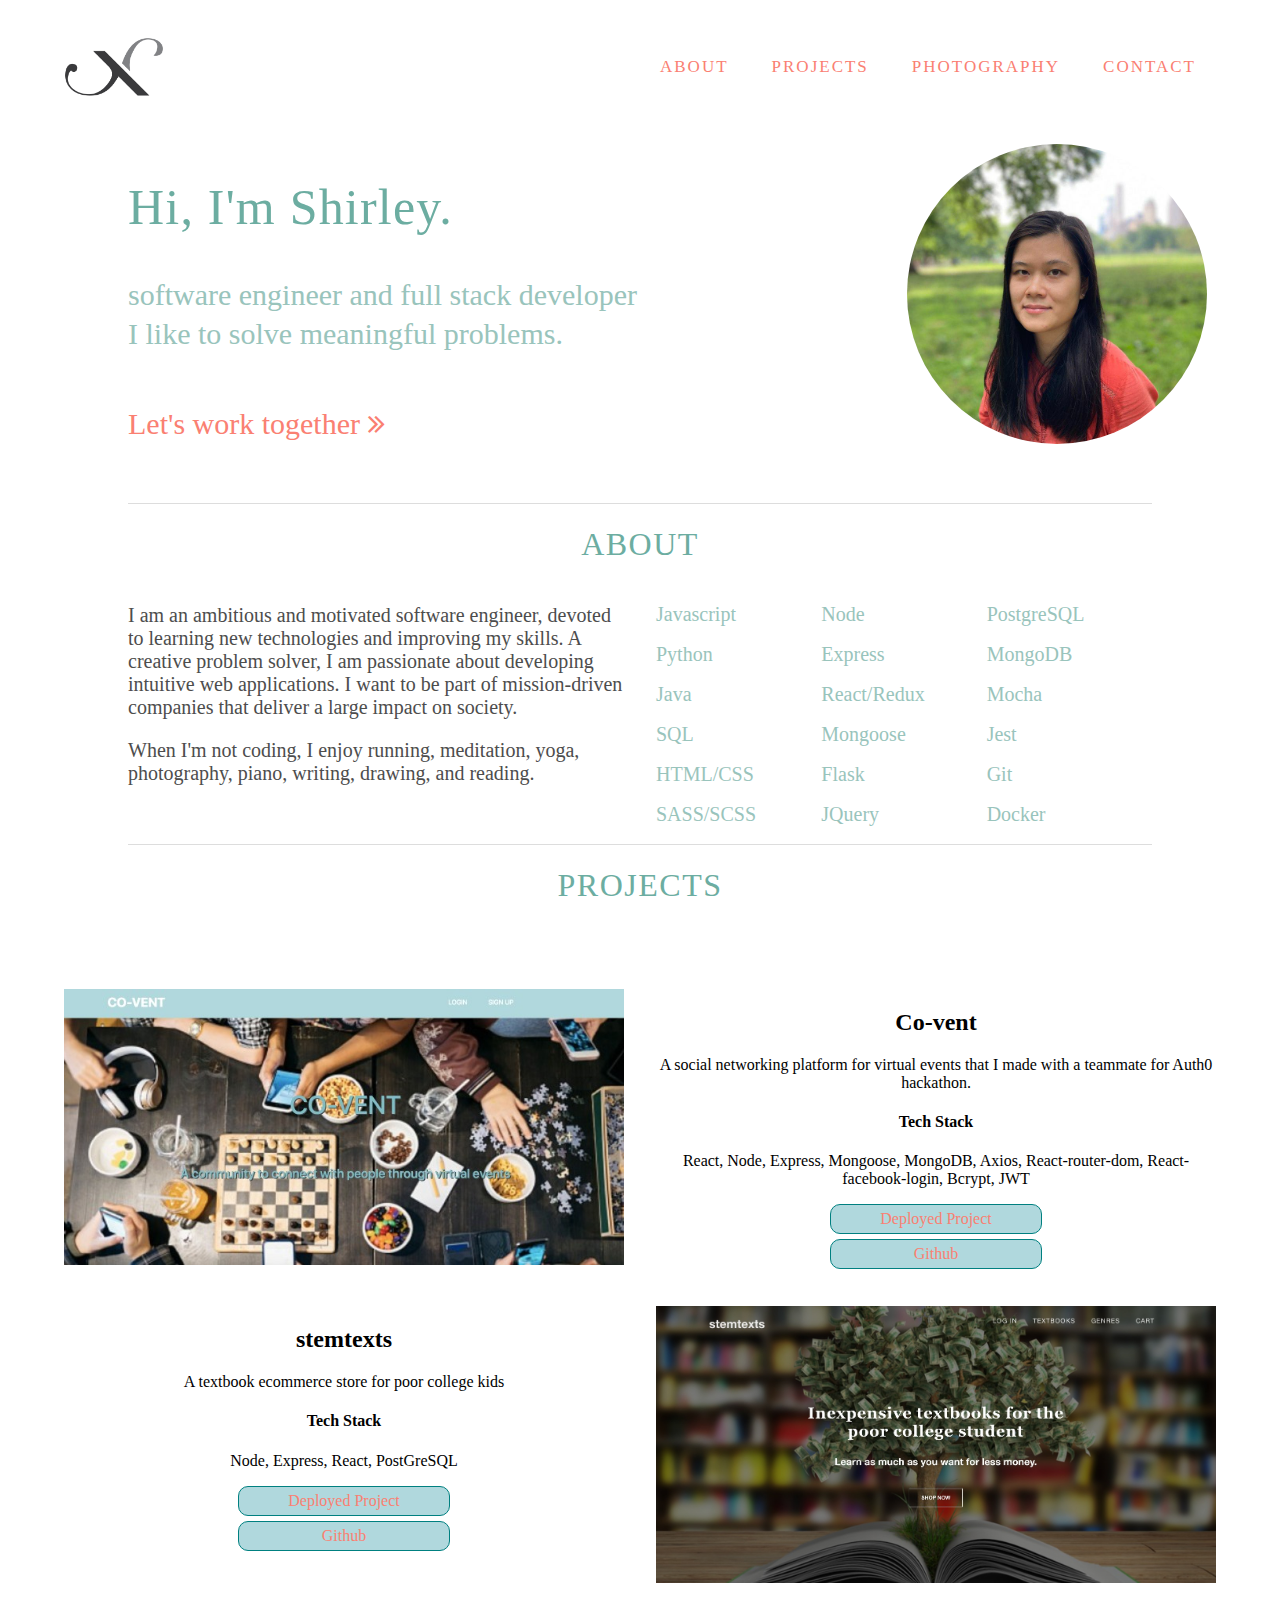
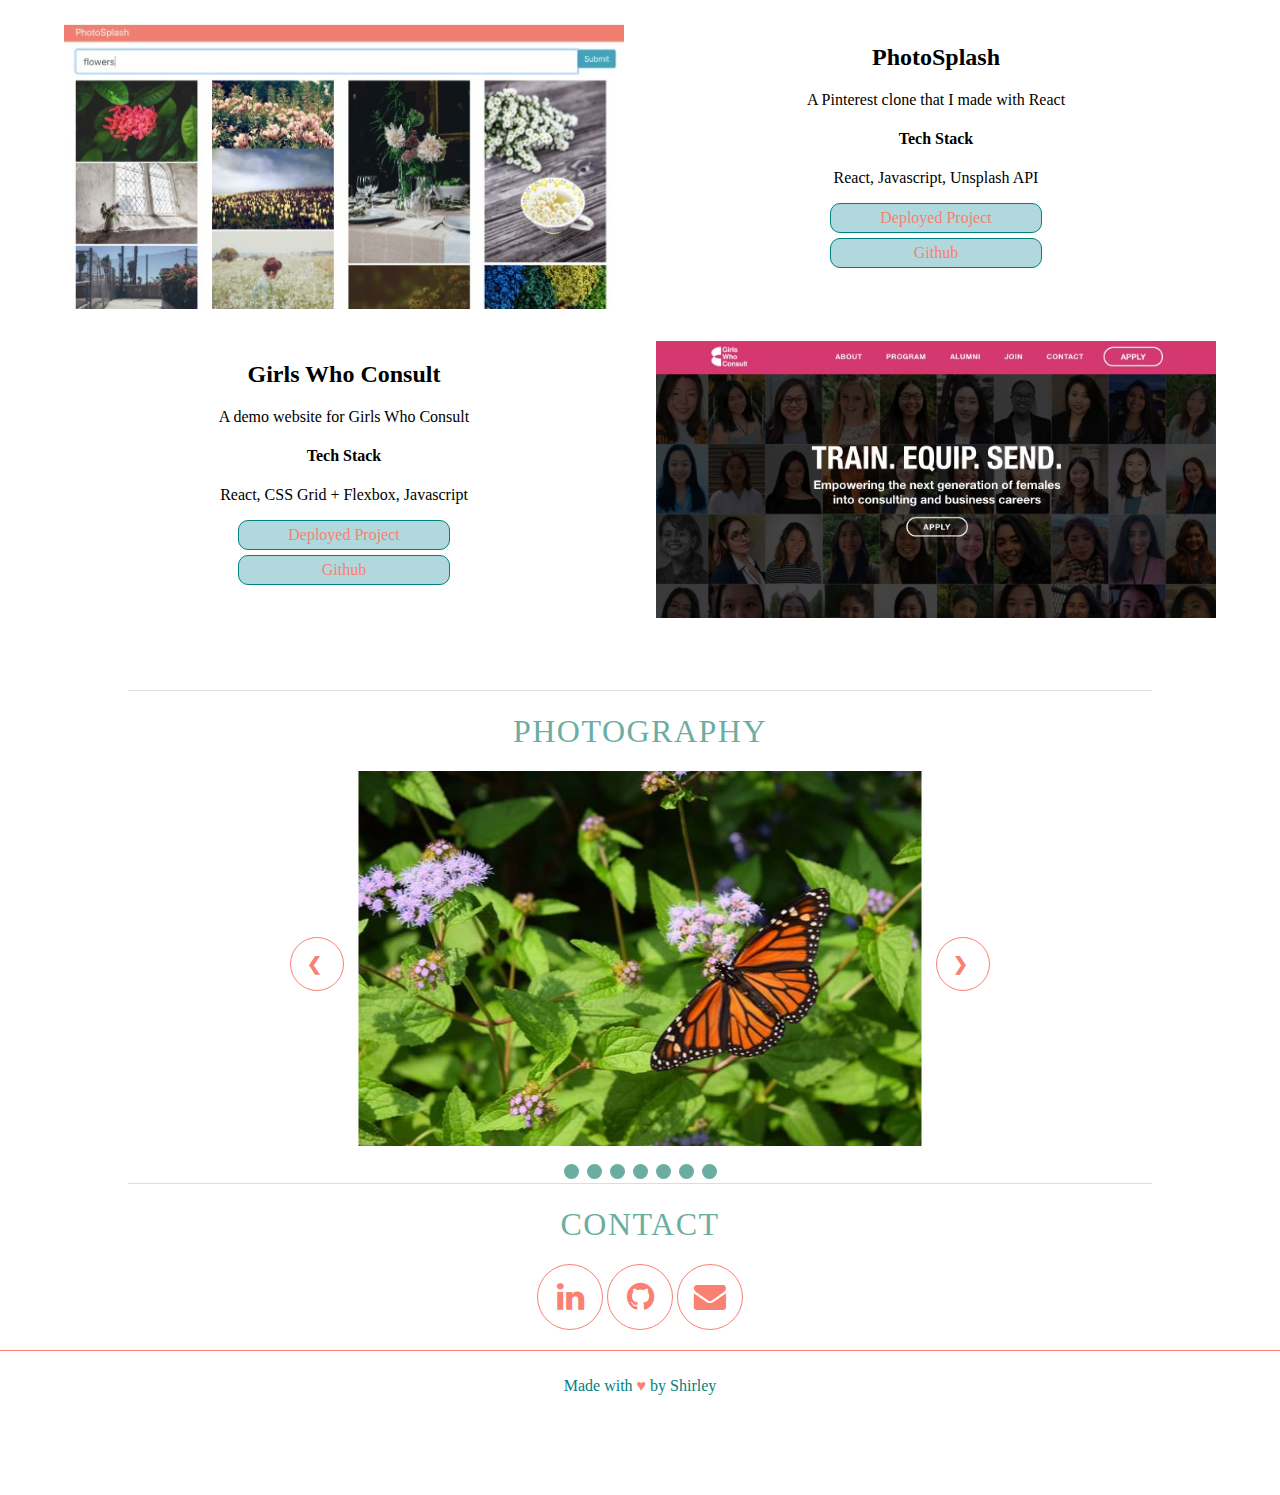
<file: index.html>
<html lang="en">
<head>
  <meta charset="UTF-8">
  <meta http-equiv="X-UA-Compatible" content="IE=edge">
  <meta name="viewport" content="width=device-width, initial-scale=1.0">
  <title>Shirley Xu</title>
  <link rel="stylesheet" href="style.css" />
    <link
      rel="stylesheet"
      href="https://cdnjs.cloudflare.com/ajax/libs/font-awesome/4.7.0/css/font-awesome.min.css"
    />

    <link rel="shortchut icon" href="img/favicon.ico" />
</head>
<body>
  <nav class="topnav">
    <img src="img/sx_logo.png" class="logo active" alt="logo"/>
    <ul class="menu" id="myLinks">
      <li class="item"><a href="#about"> About </a> </li>
      <li class="item"><a href="#projects"> Projects </a> </li>
      <li class="item"><a href="#photos"> Photography</a> </li>
      <li class="item"><a href="#contact"> Contact </a> </li>
      
    </ul>
    <a href="javascript:void(0);" class="icon" onclick="myFunction()">
      <i class="fa fa-bars"></i>
    </a>

  </nav>

  <section class="header">
    <div class="header-grid">
      <div class="header-grid-1">
        <h1 class="animated fadeIn">Hi, I'm Shirley.</h1>
        <h4 class="animated2 fadeIn">software engineer and full stack developer <br/> I like to solve meaningful problems.</h4>
      

        <h4 class="animated2 fadeIn salmon">Let's work together <a href="#contact"><i class="fa fa-angle-double-right"></i></a> </h4>
      </div>
      <div class="header-grid-2">
       <img class="profile-img" src="img/sxu2.jpeg" alt="profile" />
      </div>
    </div>


  </section>
  <hr />

  <section id="about">
    <h1 class="heading">About</h1>
    <div class="about-grid">

      <div class="about-grid-1">
        <p> I am an ambitious and motivated software engineer, devoted to learning new technologies and improving my skills. A creative problem solver, I am passionate about developing intuitive web applications. I want to be part of mission-driven companies that deliver a large impact on society.
          
        </p>
         <p>When I'm not coding, I enjoy running, meditation, yoga, photography, piano, writing, drawing, and reading.</p>
      </div>
      <div class="about-grid-2">
        <div class="about-grid-3">
          <p>Javascript</p>
          <p>Python</p>
          <p>Java</p>
          <p>SQL</p>
          <p>HTML/CSS</p>
          <p>SASS/SCSS</p>

        </div>
        <div class="about-grid-4">
          <p>Node</p>
          <p>Express</p>
          <p>React/Redux</p>
          <p>Mongoose</p>
          <p>Flask</p>
          <p>JQuery</p>

        </div>
        <div class="about-grid-5">
          <p>PostgreSQL</p>
          <p>MongoDB</p>
          <p>Mocha</p>
          <p>Jest</p>
          <p>Git</p>
          <p>Docker</p>

        </div>

      </div>

    </div>
  </section>
  <hr>
  <section id="projects">
    <h1 class="heading">
      Projects
    </h1>
    <div class="project-grid">
      <div class="project-grid-1">
        <img src="img/covent.jpg" alt="covent" class="project-img">

      </div>
      <div class="project-grid-2 text-center">
        <h2>Co-vent</h2>
              <p>
                A social networking platform for virtual events that I made with
                a teammate for Auth0 hackathon.
              </p>
              <h4>Tech Stack</h4>
              <p>
                React, Node, Express, Mongoose, MongoDB, Axios,
                React-router-dom, React-facebook-login, Bcrypt, JWT
              </p>
              <a class="project-links" target="_blank" href="https://co-vent.surge.sh/"
                >Deployed Project</a
              >
              <a
              class="project-links" target="_blank"
              href="https://github.com/xshirl/covent-auth0"
              >Github</a
            >
      </div>

      <div class="project-grid-7 text-center">
        <h2>stemtexts</h2>
              <p>
                A textbook ecommerce store for poor college kids 
              </p>
              <h4>Tech Stack</h4>
              <p>Node, Express, React, PostGreSQL</p>
              <a class="project-links" target="_blank" href="https://textbookapp.herokuapp.com"
                >Deployed Project</a
              >
              <a
                class="project-links" target="_blank"
                href="https://github.com/xshirl/stemtexts"
                >Github</a
              > 
            </div>

              <div class="project-grid-4">
                <img src="img/stem-hero.jpg" alt="consult" class="project-img">

              </div>

      
      
      <div class="project-grid-5">
        <img src="img/photosplash.jpg" alt="consult" class="project-img">

      </div>
      <div class="project-grid-6 text-center">
        <h2>PhotoSplash</h2>
        <p>A Pinterest clone that I made with React</p>
        <h4>Tech Stack</h4>
        <p>React, Javascript, Unsplash API</p>
        <a
          class="project-links" target="_blank"
          href="http://xshirl-photosplash.netlify.app"
          >Deployed Project</a
        >
        <a
          class="project-links" target="_blank"
          href="https://github.com/xshirl/photoSplash"
          >Github</a
        >

      </div>
      <div class="project-grid-3 text-center">
        <h2>Girls Who Consult</h2>
        <p>
          A demo website for Girls Who Consult
        </p>
        <h4>Tech Stack</h4>
        <p>
          React, CSS Grid + Flexbox, Javascript
        </p>
        <a class="project-links" target="_blank" href="https://girlswhoconsult.netlify.app/"
          >Deployed Project</a
        >
        <a
          class="project-links" target="_blank"
          href="https://github.com/xshirl/girlsWhoConsult"
          >Github</a
        >
      </div>
      
      
      <div class="project-grid-4">
        <img src="img/consult.jpg" alt="consult" class="project-img">

      </div>
      

     
    </div>
  </section>
 <hr>
 <section id="photos">
  <h1 class="heading">
    Photography
  </h1>
  <!-- Slideshow container -->
 <div class="slideshow-container">
 
     <!-- Full-width images with number and caption text -->
     <div class="mySlides fade">
       
       <img src="img/butterfly.jpeg" alt="butterfly" >
       
     </div>
   
     <div class="mySlides fade">
      
       <img src="img/sky.jpeg" alt="butterfly" >
       
     </div>
   
     <div class="mySlides fade">
       
       <img src="img/garden.jpeg" alt="butterfly" >
       
     </div>
 
     <div class="mySlides fade">
       
         <img src="img/couple.jpeg" alt="butterfly" width="560px" >
         
       </div>
 
       <div class="mySlides fade">
       
         <img src="img/flowers.jpeg" alt="butterfly" >
         
       </div>
 
       <div class="mySlides fade">
       
         <img src="img/sunset.jpeg" alt="butterfly" width="560px"  >
         
       </div>
 
       <div class="mySlides fade">
       
         <img src="img/sakura.jpeg" alt="butterfly" width="560px" >
         
       </div>
   
     <!-- Next and previous buttons -->
     <a class="prev arrow" onclick="plusSlides(-1)">&#10094;</a>
     <a class="next arrow" onclick="plusSlides(1)">&#10095;</a>
   </div>
   <br>
   
   <!-- The dots/circles -->
   <div style="text-align:center">
     <span class="dot" onclick="currentSlide(1)"></span>
     <span class="dot" onclick="currentSlide(2)"></span>
     <span class="dot" onclick="currentSlide(3)"></span>
     <span class="dot" onclick="currentSlide(4)"></span>
     <span class="dot" onclick="currentSlide(5)"></span>
     <span class="dot" onclick="currentSlide(6)"></span>
     <span class="dot" onclick="currentSlide(7)"></span>
   </div>

   <hr>
  <section id="contact">
    <h1 class="heading">Contact</h1>
    <div class="contact">
      <a class="icon"  href="https://linkedin.com/in/shirley-xu-tech"
        ><i class="fa fa-linkedin"></i
      ></a>
      <a class="icon" href="https://github.com/xshirl"
        ><i class="fa fa-github"></i
      ></a>
      <a class="icon" href="mailto:xshirl525@gmail.com" target="_blank"
        ><i class="fa fa-envelope"></i
      ></a>
    </div>
  </section>

  <footer>
    <p>Made with <span class="salmon">&hearts;</span> by Shirley</p>
  </footer>

  <script src="https://ajax.googleapis.com/ajax/libs/jquery/3.3.1/jquery.min.js"></script>
<script>
  var slideIndex = 1;
showSlides(slideIndex);

// Next/previous controls
function plusSlides(n) {
  showSlides(slideIndex += n);
}

// Thumbnail image controls
function currentSlide(n) {
  showSlides(slideIndex = n);
}

function showSlides(n) {
  var i;
  var slides = document.getElementsByClassName("mySlides");
  var dots = document.getElementsByClassName("dot");
  if (n > slides.length) {slideIndex = 1}
  if (n < 1) {slideIndex = slides.length}
  for (i = 0; i < slides.length; i++) {
      slides[i].style.display = "none";
  }
  for (i = 0; i < dots.length; i++) {
      dots[i].className = dots[i].className.replace(" active", "");
  }
  slides[slideIndex-1].style.display = "block";
  dots[slideIndex-1].className += " active";
}


$(function ()
{
    var $window = $(window),
        $nav = $('#myLinks');
      
    $window.on('resize', function ()
    {
        if ($window.width() > 750)
        {
            $nav.show();
       
        }
    });
});

const hamburger = document.getElementsByClassName('fa-bars');
  if(hamburger.display=="none") {
    x.style.display="flex";
    x.style.justifyContent = "space-between";
  x.style.listStyleType= "none";
  x.style.width = "50%";

  } 

function myFunction() {
  var x = document.getElementById("myLinks");
  if (x.style.display === "block") {
    x.style.display = "none";
  } else {
    x.style.display = "block";
  }

  const hamburger = document.getElementsByClassName('fa-bars');
  if(hamburger.display=="none") {
    x.style.display="flex";
    x.style.justifyContent = "space-between";
  x.style.listStyleType= "none";
  x.style.width = "50%";

  } 
  
}


$(document).ready(function(){
  // Add smooth scrolling to all links
  $("a").on('click', function(event) {

    // Make sure this.hash has a value before overriding default behavior
    if (this.hash !== "") {
      // Prevent default anchor click behavior
      event.preventDefault();

      // Store hash
      var hash = this.hash;

      // Using jQuery's animate() method to add smooth page scroll
      // The optional number (800) specifies the number of milliseconds it takes to scroll to the specified area
      $('html, body').animate({
        scrollTop: $(hash).offset().top
      }, 800, function(){

        // Add hash (#) to URL when done scrolling (default click behavior)
        window.location.hash = hash;
      });
    } // End if
  });
});
</script>

</body>
</html>
</file>
<file: style.css>
body {
  font-family: "Helvetica Neue";
  margin: 0;
  box-sizing: border-box;
  position: relative;
  overflow-x: hidden;
}

.row:nth-child(odd) {
  background-color: #eee;
}

.typewriter {
  font-family: Helvetica Neue;
  font-size: 3rem;
  color: teal;
  text-align: center;
  position: relative;
  top: 50%;
  transform: translateY(-50%);
}
/* Header nav */
nav {
  display: flex;
  justify-content: space-between;
  align-items: center;
  padding: 20px 5%;
}

nav ul {
  display: flex;
  justify-content: space-between;
  list-style-type: none;
  width: 50%;
}

nav ul a {
  text-decoration: none;
  color: salmon;
  font-weight: 400;
  text-transform: uppercase;
  letter-spacing: 2px;
  line-height: 1.3;
  font-size: 16px;
}

nav ul a:hover {
  color: #6cada1;
  text-decoration: none;
}

nav ul li {
  display: inline-block;
}

.logo {
  width: 100px;
}

/* Style the navigation menu */
.topnav {
  overflow: hidden;
  position: relative;
}

/* Hide the links inside the navigation menu (except for logo/home) */
.topnav #myLinks {
  display: flex;
  justify-content: space-between;
  list-style-type: none;
  width: 50%;
}

/* Style navigation menu links */
.topnav a {
  color: salmon;
  padding: 20px;
  text-decoration: none;
  font-size: 17px;
  display: block;
}

/* Style the hamburger menu */
.topnav a.icon {
  display: block;
  position: absolute;
  right: 0;
  top: 0;
}
i.fa-bars {
  font-size: 30px;
}
/* Add a grey background color on mouse-over */
.topnav a:hover {
  color: teal;
}

/* Style the active link (or home/logo) */

/* end nav */

/* Header  */
section.header {
  width: 90%;
  padding: 10px 10% 10px 10%;
}
.header-grid {
  display: grid;
  grid-template-columns: 2fr 1fr;
  grid-gap: 2rem;
}
.header-grid-1 h1 {
  color: #6cada1;
  font-size: 50px;
  font-weight: 400;
  letter-spacing: 1.2px;
}

.header-grid-1 h4 {
  color: #99c4bc;
  font-weight: 400;
  font-size: 30px;
  line-height: 1.3;
}

.header-grid-1 h4.salmon {
  color: salmon;
}

.profile-img {
  height: 300px;
  border-radius: 50%;
}
/* end header  */

hr {
  margin: 0 10% 0 10%;
  background-color: #ddd;
  height: 1px;
  border: none;
}

.about-grid {
  margin-top: -50px;
  font-size: 20px;
  font-family: "Avenir";
  color: #4d4d4d;
  display: grid;
  padding: 50px 10% 0 10%;
  grid-template-columns: repeat(2, 1fr);
  grid-gap: 2rem;
}

.about-grid-2 {
  color: #99c4bc;
  line-height: 1;
  display: grid;
  grid-template-columns: repeat(3, 1fr);
}

/* .header {
  width: 100%;
  height: 300px;
  background-color: #b0d8dd;
} */

.heading {
  font-size: 2rem;
  font-weight: 500;
  color: #6cada1;
  text-align: center;
  font-family: "Helvetica Neue";
  letter-spacing: 1.5px;
  text-transform: uppercase;
}

/* projects */
.project-img {
  width: 100%;
}

.project-grid {
  display: grid;
  grid-template-columns: repeat(2, 1fr);
  grid-template-rows: repeat(4, 1fr);
  grid-gap: 2rem;
  padding: 5%;
}

.text-center {
  text-align: center;
}

/* end projects  */

.project-links {
  background-color: #b0d8dd;
  padding: 5px;
  width: 200px;
  border: 1px solid teal;
  border-radius: 10px;
  display: flex;
  justify-content: center;
  align-content: center;
  margin: 5px auto;
}

section:last-child {
  margin-bottom: 100px;
}

.contact {
  text-align: center;
  margin: 20px;
  color: salmon;
}

.contact a {
  color: salmon;
  font-size: 2rem;
  border-radius: 50%;
  border: 1px solid salmon;
  width: 2em;
  height: 2em;
  text-align: center;

  display: inline-block;
}

i.fa {
  padding: 0.5em 0 0.5em;
}

.contact a:hover {
  border-color: teal;
  color: teal;
}

footer {
  padding-top: 10px;
  color: teal;
  position: relative;
  bottom: 0;
  width: 100%;
  text-align: center;
  border-top: 1px solid salmon;
}

.mySlides {
  display: none;
}
img {
  vertical-align: middle;
}

/* Slideshow container */
.slideshow-container {
  max-width: 1000px;
  position: relative;
  margin: auto;
}

/* Next & previous buttons */
.prev,
.next {
  cursor: pointer;
  position: absolute;
  top: 50%;
  width: auto;
  padding: 16px;
  margin: 0 150px;
  margin-top: -22px;
  font-weight: bold;
  font-size: 18px;
  transition: 0.6s ease;
  border-radius: 0 3px 3px 0;
  user-select: none;
}

.arrow {
  color: salmon;
  border: 1px solid salmon;
  height: 20px;
  border-radius: 50%;
  width: 20px;
  line-height: 20px;
}

/* Position the "next button" to the right */
.next {
  right: 0;
}

/* On hover, add a black background color with a little bit see-through */
.prev:hover,
.next:hover {
  background-color: salmon;
  color: white;
}

/* Caption text */
.text {
  color: #f2f2f2;
  font-size: 15px;
  padding: 8px 12px;
  position: absolute;
  bottom: 8px;
  width: 100%;
  text-align: center;
}

/* Number text (1/3 etc) */
.numbertext {
  color: #f2f2f2;
  font-size: 12px;
  padding: 8px 12px;
  position: absolute;
  top: 0;
}

/* The dots/bullets/indicators */
.dot {
  cursor: pointer;
  height: 15px;
  width: 15px;
  margin: 0 2px;
  background-color: #6cada1;
  border-radius: 50%;
  display: inline-block;
  transition: background-color 0.6s ease;
}

.mySlides img {
  position: relative;
  left: 50%;
  transform: translateX(-50%);
}

/* Fading animation */
.fade {
  -webkit-animation-name: fade;
  -webkit-animation-duration: 2s;
  animation-name: fade;
  animation-duration: 2s;
}

@-webkit-keyframes fade {
  from {
    opacity: 0.4;
  }
  to {
    opacity: 1;
  }
}

@keyframes fade {
  from {
    opacity: 0.4;
  }
  to {
    opacity: 1;
  }
}

/* On smaller screens, decrease text size */
@media only screen and (max-width: 300px) {
  .prev,
  .next,
  .text {
    font-size: 11px;
  }
}

.salmon {
  color: salmon;
}
a {
  color: salmon;
}
a:visited {
  color: salmon;
  text-decoration: none;
}
.fa-angle-double-right {
  color: salmon;
}
a {
  text-decoration: none;
}

.animated {
  -webkit-animation-duration: 3s;
  animation-duration: 3s;
  -webkit-animation-fill-mode: both;
  animation-fill-mode: both;
}

.animated2 {
  -webkit-animation-duration: 6s;
  animation-duration: 6s;
  -webkit-animation-fill-mode: both;
  animation-fill-mode: both;
}

@-webkit-keyframes fadeIn {
  0% {
    opacity: 0;
  }
  100% {
    opacity: 1;
  }
}

@keyframes fadeIn {
  0% {
    opacity: 0;
  }
  100% {
    opacity: 1;
  }
}

.fadeIn {
  -webkit-animation-name: fadeIn;
  animation-name: fadeIn;
}

@media only screen and (max-width: 1014px) {
  .header-grid {
    grid-template-columns: 1fr;
    grid-auto-flow: column;
  }

  .header-grid-2 {
    display: none;
  }
}

@media only screen and (max-width: 1000px) {
  .prev,
  .next {
    display: none;
  }
}

@media only screen and (max-width: 950px) {
  .about-grid {
    grid-template-columns: 1fr;
  }
}

@media only screen and (min-width: 750px) {
  i.fa-bars {
    display: none;
  }
}

@media only screen and (max-width: 749px) {
  .topnav #myLinks {
    display: none;
  }
}
</file>
